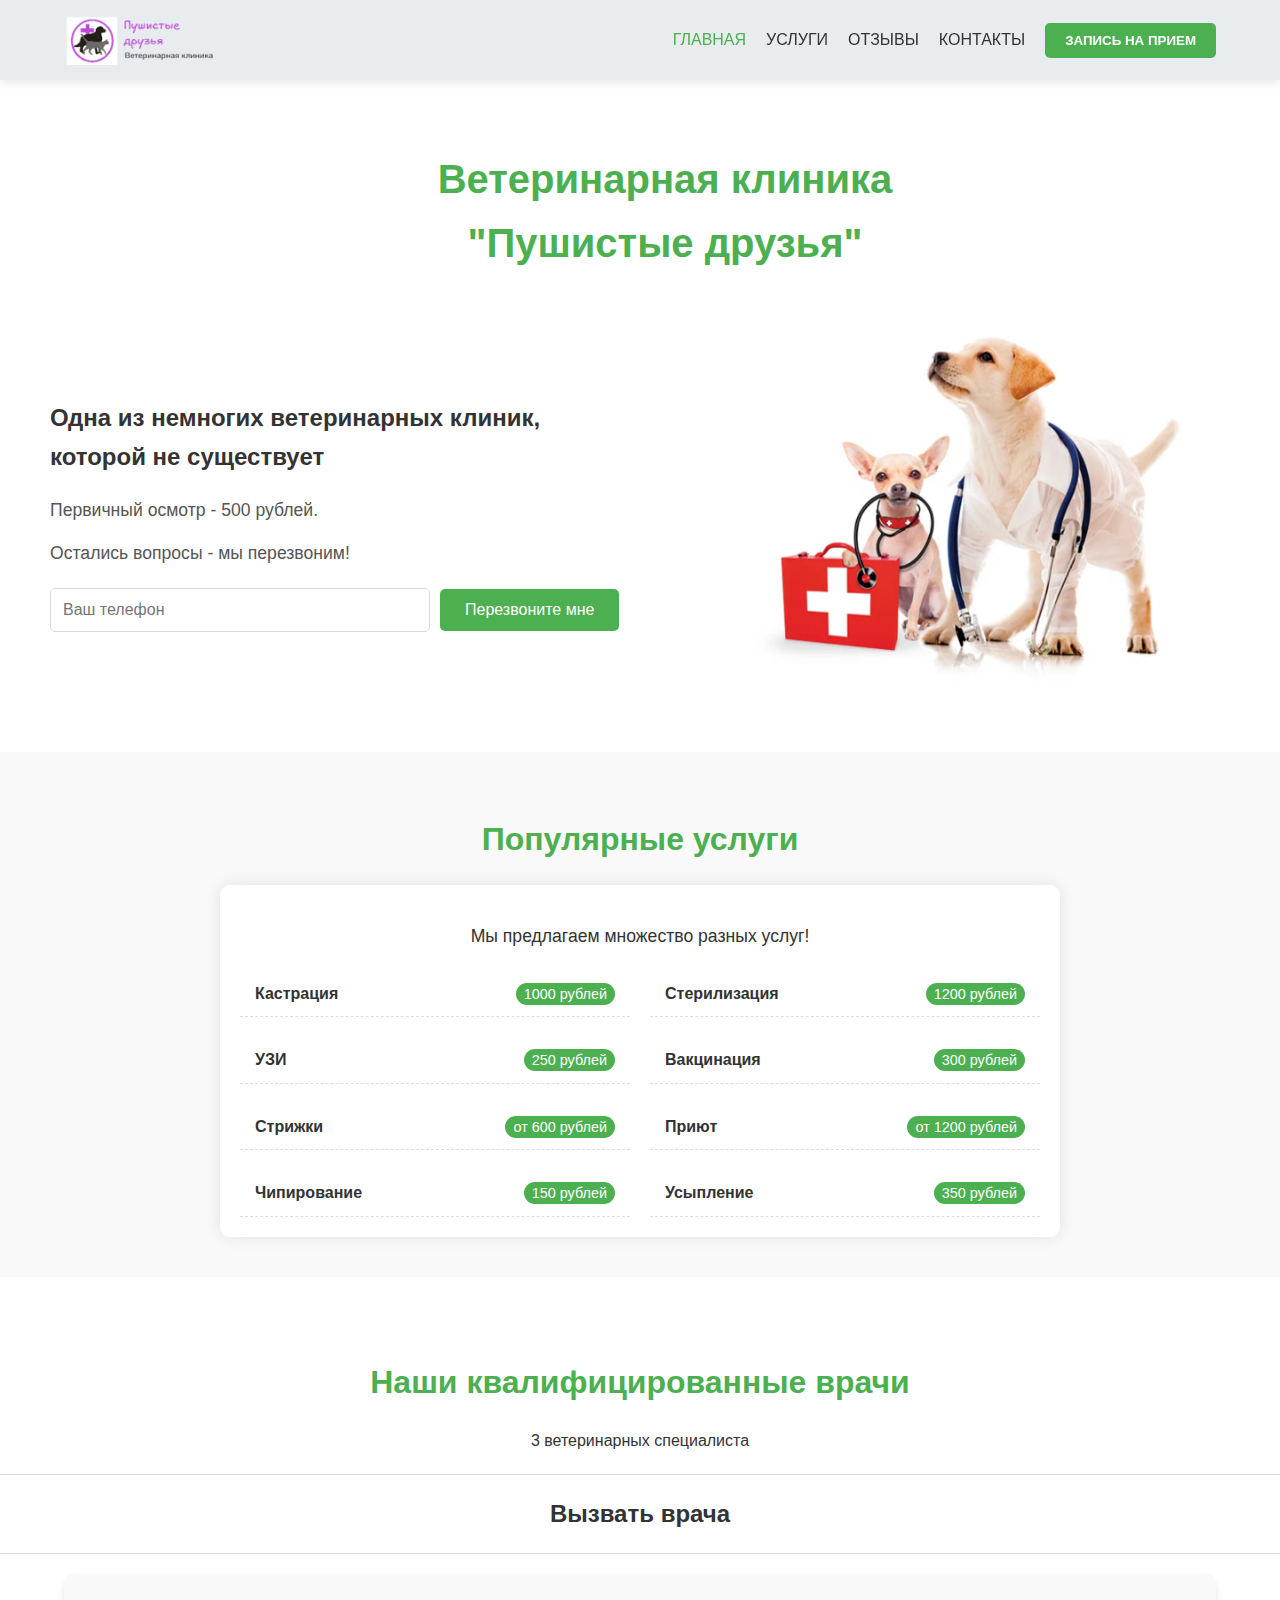
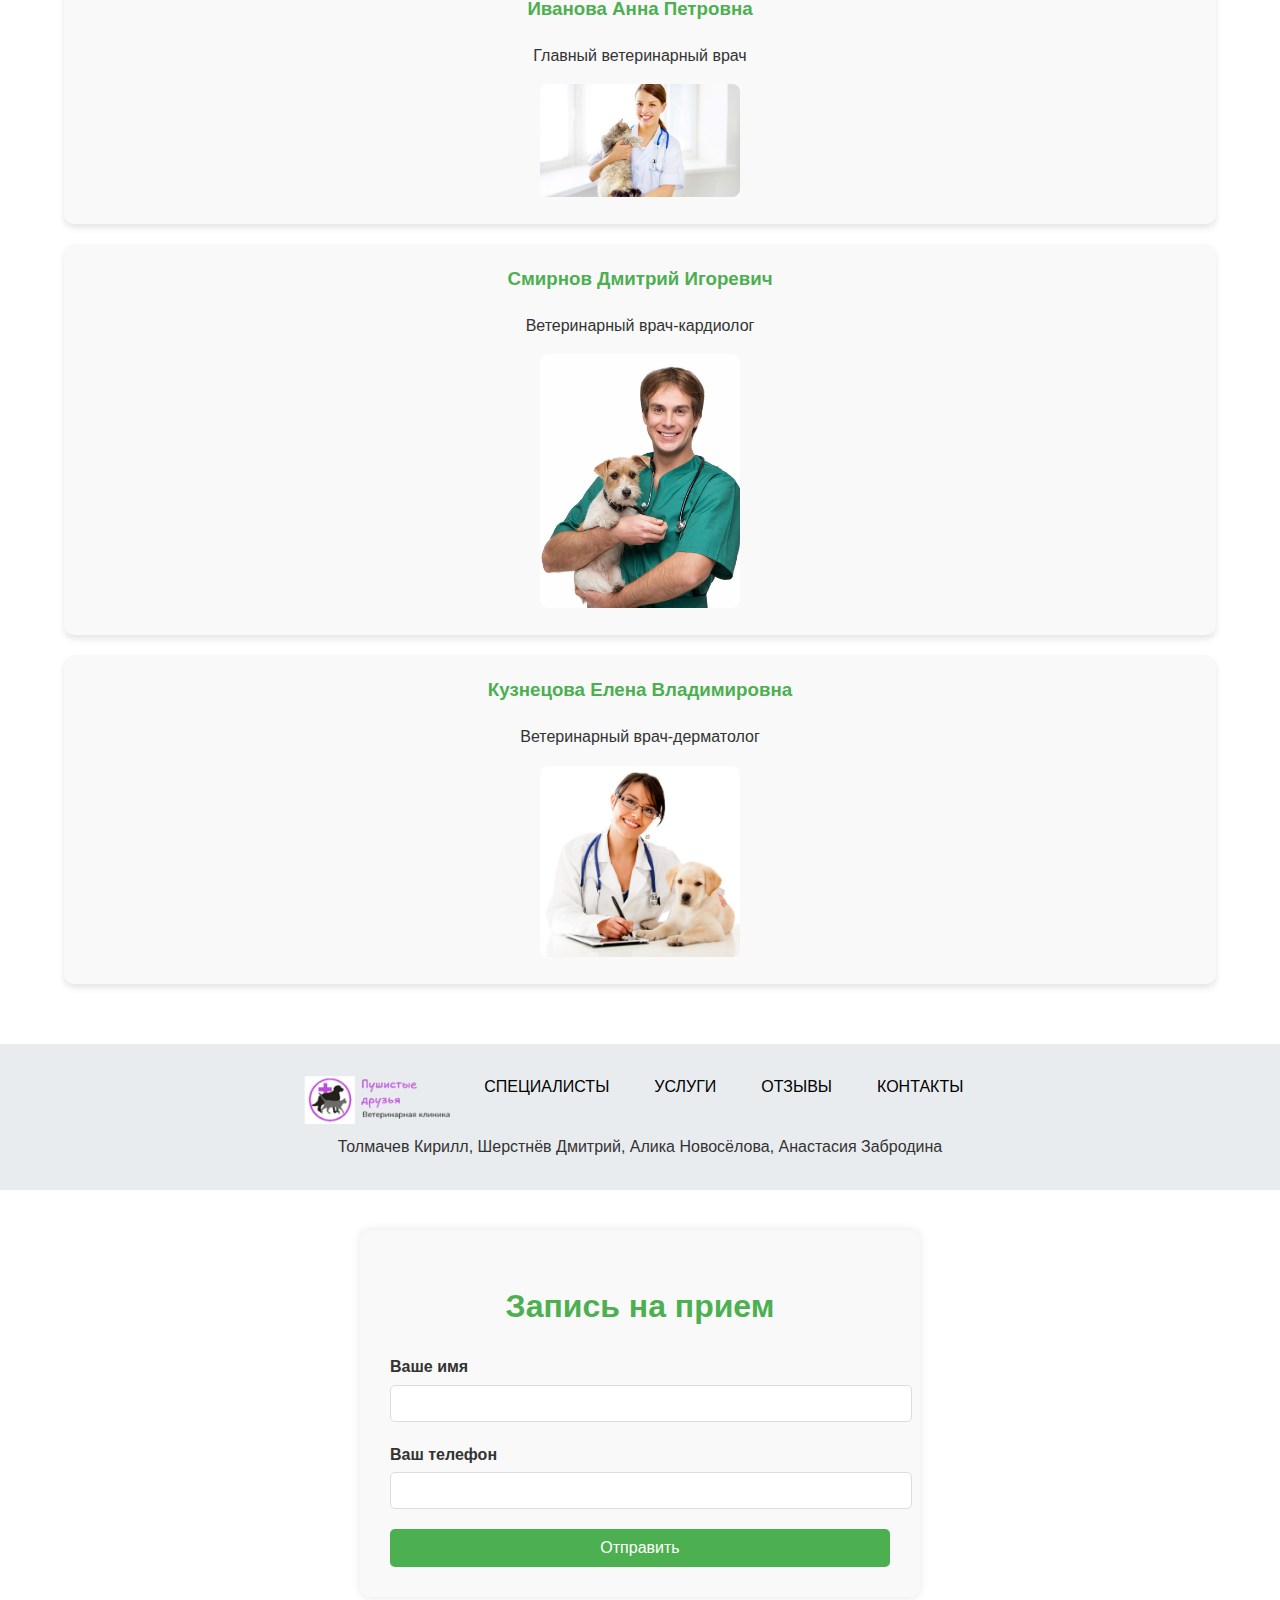
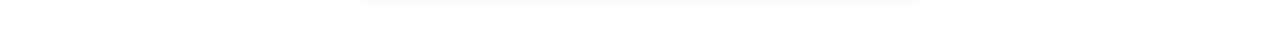
<file: index.html>
<!DOCTYPE html>
<html lang="en">
<head>
    <meta charset="UTF-8">
    <meta name="viewport" content="width=device-width, initial-scale=1.0">
    <title>Пушистые Друзья</title>
    <link rel="stylesheet" href="css\style.css">
    <link rel="stylesheet" href="https://cdn.jsdelivr.net/npm/swiper@11/swiper-bundle.min.css">
<body>
    <div class="preloader">
        <div class="preloader__spinner"></div>
    </div>
    <header class = "header">
        <div class = "container">
            <div class = "header_inner">
                <img src="images\logo.jpg" class="logo" alt="лого">
                <nav class = "header__menu">
                    <a class = "nav__link1" href="#">ГЛАВНАЯ</a>         
                    <a class = "nav__link" href="#">УСЛУГИ</a>            
                    <a class = "nav__link" href="#">ОТЗЫВЫ</a>
                    <a class = "nav__link" href="#">КОНТАКТЫ</a>
                    <button id="nav__Button">ЗАПИСЬ НА ПРИЕМ</button>
                </nav>
            </div>   
        </div>
    </header>
    
    <main class = "main">
        <section class="clinic">
            <h1 class="clinik__title">Ветеринарная клиника<br>"Пушистые друзья"</h1>
            <div class="clinic__content">
                <div class="clinic-text">
                    <h3>Одна из немногих ветеринарных клиник,<br>которой не существует</h3>
                    <a>Первичный осмотр - 500 рублей.</a>
                    <a>Остались вопросы - мы перезвоним!</a>
                    <div class="phone-input-group">
                        <input type="text" id="telephone" name="telephone" placeholder="Ваш телефон">
                        <button id="tel_Button">Перезвоните мне</button>
                    </div>
                </div>
                <img src="images/dogs.png" alt="собаки">
            </div>
        </section>
        <section class="services">
            <h1 class="services__title">Популярные услуги</h1>
            <div class="services__content">
                <p>Мы предлагаем множество разных услуг!</p>
                
                <ul class="services-list">
                    <li class="service-item">
                        <span class="service-name">Кастрация</span>
                        <div>
                            <span class="service-price">1000 рублей</span>
                        </div>
                    </li>
                    
                    <li class="service-item">
                        <span class="service-name">Стерилизация</span>
                        <div>
                            <span class="service-price">1200 рублей</span>
                        </div>
                    </li>
                    
                    <li class="service-item">
                        <span class="service-name">УЗИ</span>
                        <div>
                            <span class="service-price">250 рублей</span>
                        </div>
                    </li>
                    
                    <li class="service-item">
                        <span class="service-name">Вакцинация</span>
                        <div>
                            <span class="service-price">300 рублей</span>
                        </div>
                    </li>
                    
                    <li class="service-item">
                        <span class="service-name">Стрижки</span>
                        <div>
                            <span class="service-price">от 600 рублей</span>
                        </div>
                    </li>
                    
                    <li class="service-item">
                        <span class="service-name">Приют</span>
                        <div>
                            <span class="service-price">от 1200 рублей</span>
                        </div>
                    </li>
                    
                    <li class="service-item">
                        <span class="service-name">Чипирование</span>
                        <div>
                            <span class="service-price">150 рублей</span>
                        </div>
                    </li>
                    
                    <li class="service-item">
                        <span class="service-name">Усыпление</span>
                        <div>
                            <span class="service-price">350 рублей</span>
                        </div>
                    </li>
                </ul>
            </div>
        </section>
        <section class="docktors">
            <h1 class="docktors__title">Наши квалифицированные врачи</h1>
            <p>3 ветеринарных специалиста</p>
            <hr>
            <h2>Вызвать врача</h2>
            <hr>
            
            <!-- Карусель Swiper -->
            <div class="swiper doctorsSwiper">
                <div class="swiper-wrapper">
                    <!-- Карточки будут добавлены динамически -->
                </div>
                <div class="swiper-pagination"></div>
                <div class="swiper-button-prev"></div>
                <div class="swiper-button-next"></div>
            </div>
        </section>
    </main>

    <footer class = "footer">
        <div class = "footer_inner">
            <div class = "footer__menu">
                <img src = "images\logo.jpg" alt = "лого">
                <a class = "nav_link" href="#">СПЕЦИАЛИСТЫ</a>         
                <a class = "nav_link" href="#">УСЛУГИ</a>            
                <a class = "nav_link" href="#">ОТЗЫВЫ</a>
                <a class = "nav_link" href="#">КОНТАКТЫ</a>
            </div>
        </div>
        Толмачев Кирилл, Шерстнёв Дмитрий, Алика Новосёлова, Анастасия Забродина
    </footer>
    <!--форма находится здесь потому что в дальнейшем она будет модальным окном-->
    <form>
        <h1>Запись на прием</h1>
        <label for="title">Ваше имя</label>
        <input type="text" id="title" name="title">
        <label for="num_tel">Ваш телефон</label>
        <input type="number" id="num_tel" name="num_tel">
        <button type="submit">Отправить</button>
    </form>
    <script>
        // Минимальное время показа - 3 секунды
        document.addEventListener('DOMContentLoaded', function() {
            const startTime = Date.now();
            const minDisplayTime = 3000;
            
            window.addEventListener('load', function() {
                const elapsed = Date.now() - startTime;
                const remaining = Math.max(0, minDisplayTime - elapsed);
                
                setTimeout(function() {
                    document.querySelector('.preloader').style.opacity = '0';
                    setTimeout(() => {
                        document.querySelector('.preloader').style.display = 'none';
                    }, 500);
                }, remaining);
            });
        });
    </script>
    <script src="https://cdn.jsdelivr.net/npm/swiper@11/swiper-bundle.min.js"></script>
    <script src="scripts/script.js"></script>
</body>
</html>
</file>
